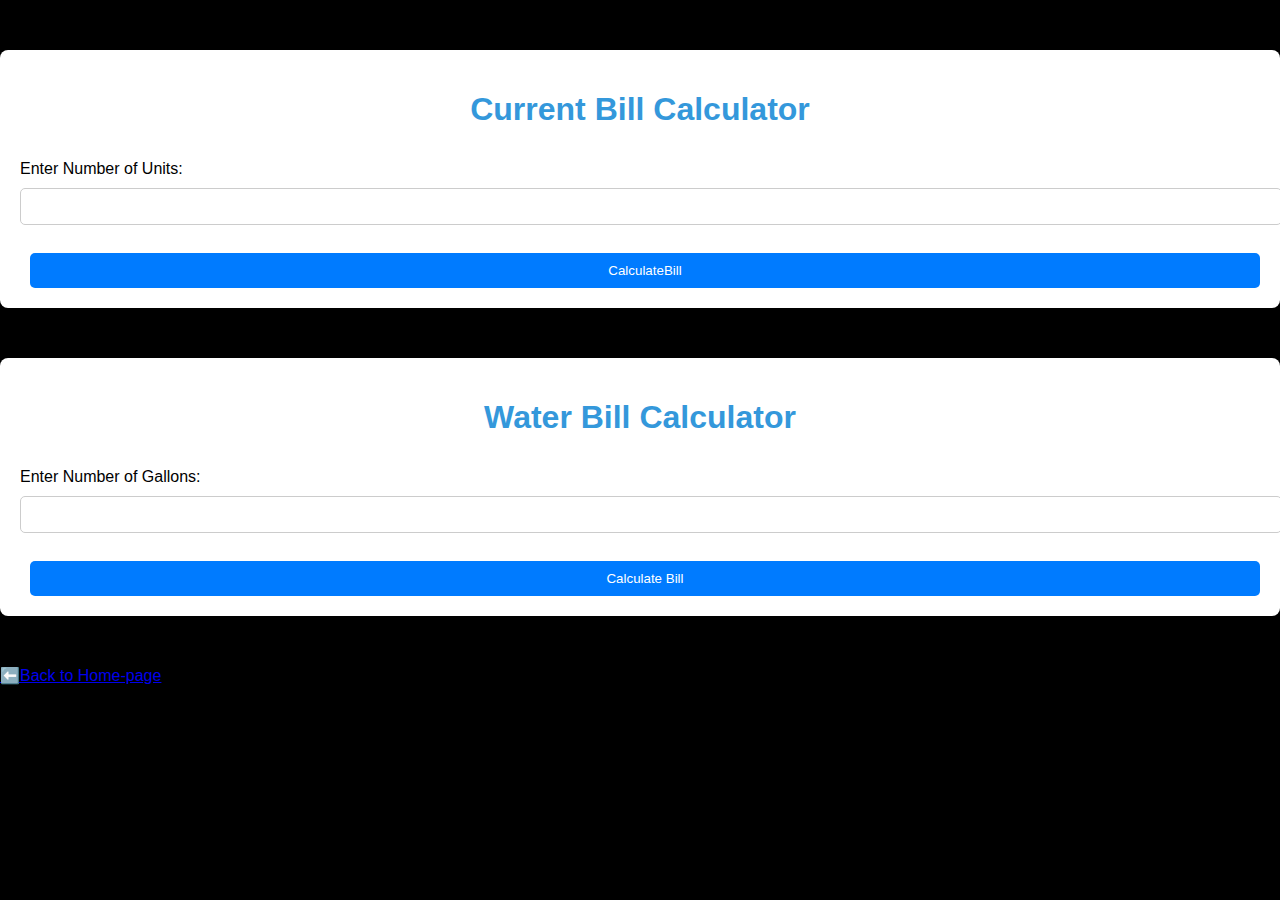
<file: calculator.html>
<!DOCTYPE html>
<html lang="en">
<head>
    <meta charset="UTF-8">
    <meta name="viewport" content="width=device-width, initial-scale=1.0">
    <title>Welcome</title>
    <link rel="stylesheet" href="styles.css">
</head>
<body>
    <div class="container">
        <h1>Current Bill Calculator</h1>
        <form id="converter-form">
            <label for="units">Enter Number of Units:</label>
            <input type="number" id="units" name="units" required><br>
            <button type="button" class="button" onclick="calculateCurrentBill()">CalculateBill</button>
        </form>
        <div id="result1" class="result1"></div>
    </div>

    <div class="container">
        <h1>Water Bill Calculator</h1>
        <form id="calculator-form">
            <label for="gallons">Enter Number of Gallons:</label>
            <input type="number" id="gallons" name="gallons" required><br>
            <button type="button" class="button" onclick="calculateWaterBill()">Calculate Bill</button>
        </form>
        <div id="result2" class="result2"></div>
    </div>
    <a href="index.html"> ⬅️Back to Home-page </a>

    <script src="script.js"></script>
</body>
</html>
</file>
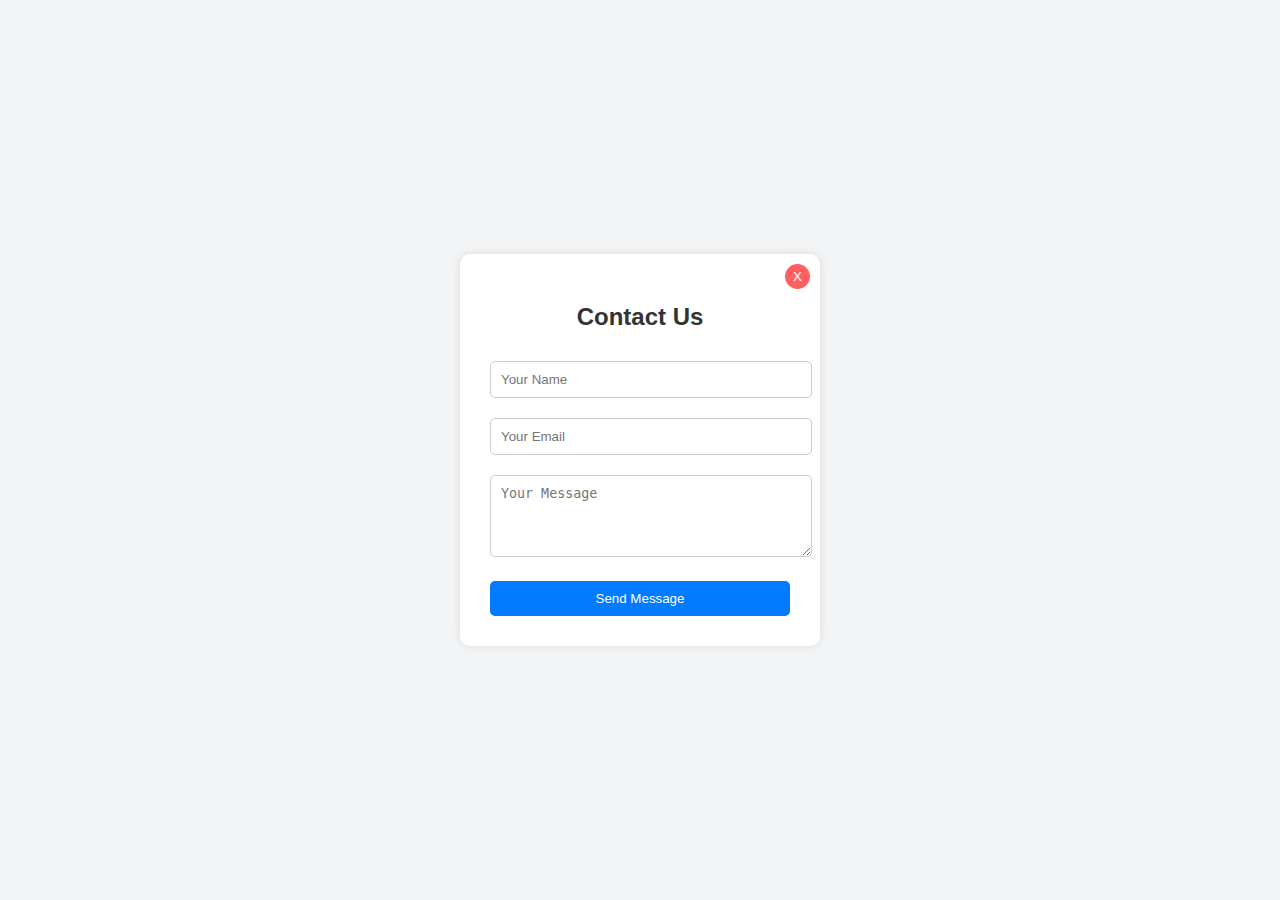
<file: contactUs.html>
<!DOCTYPE html>
<html lang="en">
<head>
    <meta charset="UTF-8">
    <meta name="viewport" content="width=device-width, initial-scale=1.0">
    <title>Contact Us</title>
    <style>
        body {
            display: flex;
            justify-content: center;
            align-items: center;
            height: 100vh;
            margin: 0;
            background: #f3f4f6;
            font-family: Arial, sans-serif;
        }
        .container {
            width: 300px;
            padding: 30px;
            background: white;
            box-shadow: 0 0 10px rgba(0, 0, 0, 0.1);
            border-radius: 10px;
            text-align: center;
            position: relative;
        }
        .close {
            position: absolute;
            top: 10px;
            right: 10px;
            background: #ff5f5f;
            border: none;
            color: white;
            border-radius: 50%;
            width: 25px;
            height: 25px;
            cursor: pointer;
        }
        h2 {
            margin-bottom: 20px;
            color: #333;
        }
        input[type="text"], input[type="email"], textarea {
            width: 100%;
            padding: 10px;
            margin: 10px 0;
            border: 1px solid #ccc;
            border-radius: 5px;
        }
        textarea {
            resize: vertical;
        }
        button[type="submit"] {
            width: 100%;
            padding: 10px;
            background: #007bff;
            border: none;
            color: white;
            border-radius: 5px;
            cursor: pointer;
            margin-top: 10px;
        }
        button[type="submit"]:hover {
            background: #0056b3;
        }
    </style>
</head>
<body>
    <div class="container">
        <button class="close" onclick="window.location.href='index.html'">X</button>
        <h2>Contact Us</h2>
        <form>
            <input type="text" placeholder="Your Name" required>
            <input type="email" placeholder="Your Email" required>
            <textarea placeholder="Your Message" rows="4" required></textarea>
            <button type="submit">Send Message</button>
        </form>
    </div>
</body>
</html>
</file>
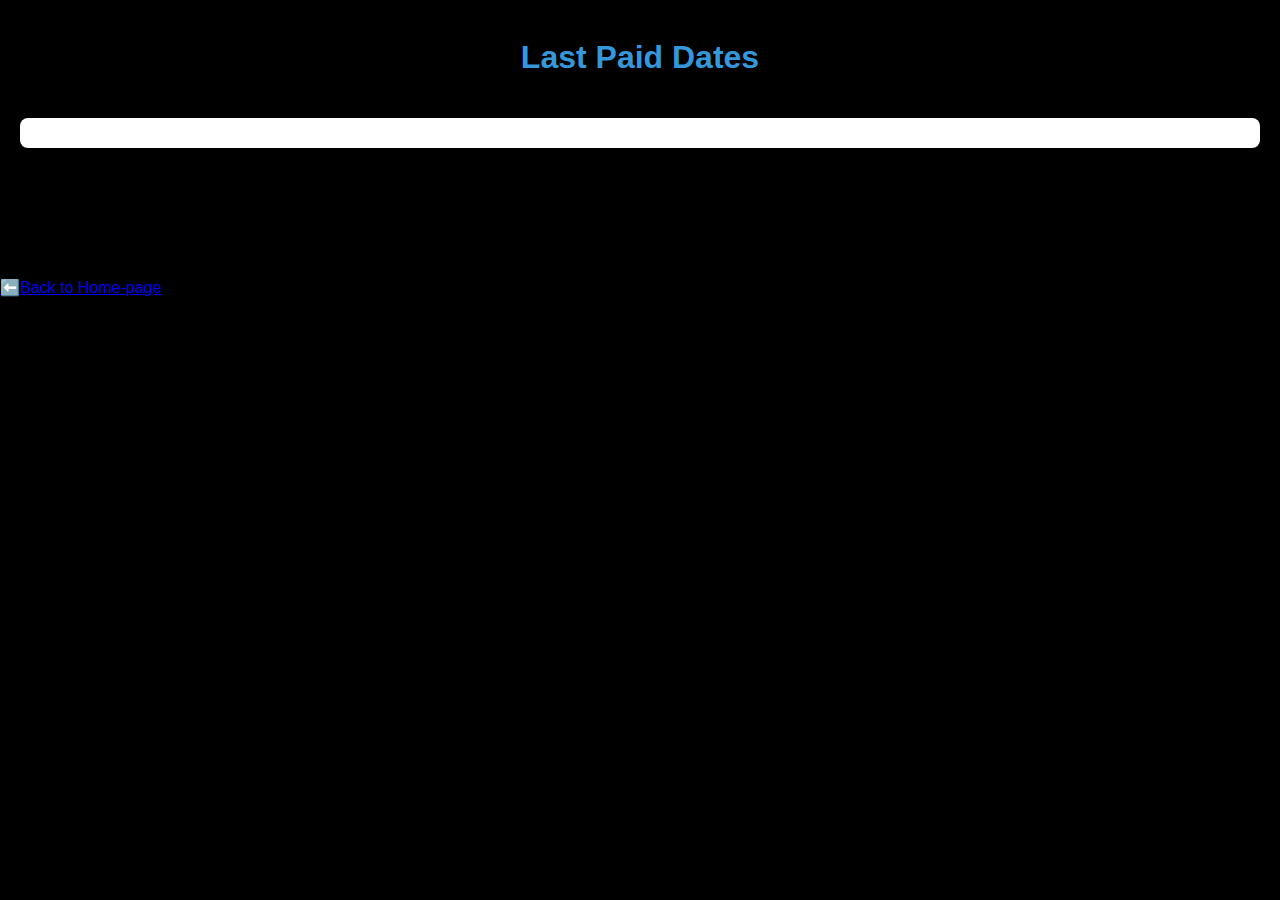
<file: lastPaidDates.html>
!DOCTYPE html>
<html lang="en">
<head>
    <meta charset="UTF-8">
    <meta name="viewport" content="width=device-width, initial-scale=1.0">
    <title>Last Paid Dates</title>
    <link rel="stylesheet" href="styles.css">
</head>
<body>
    <header>
        <h1>Last Paid Dates</h1>
    </header>

    <main>
        <section id="payment-section">
            <!-- Dynamic content will be inserted here -->
        </section>
    </main>

    <footer>
        <p>F<or assistance, please contact our support team at support@example.com or call (123) 456-7890.</p>
    </footer>
    <a href="index.html"> ⬅️Back to Home-page </a>
    <script src="script.js"></script>
</body>
</html>
</file>
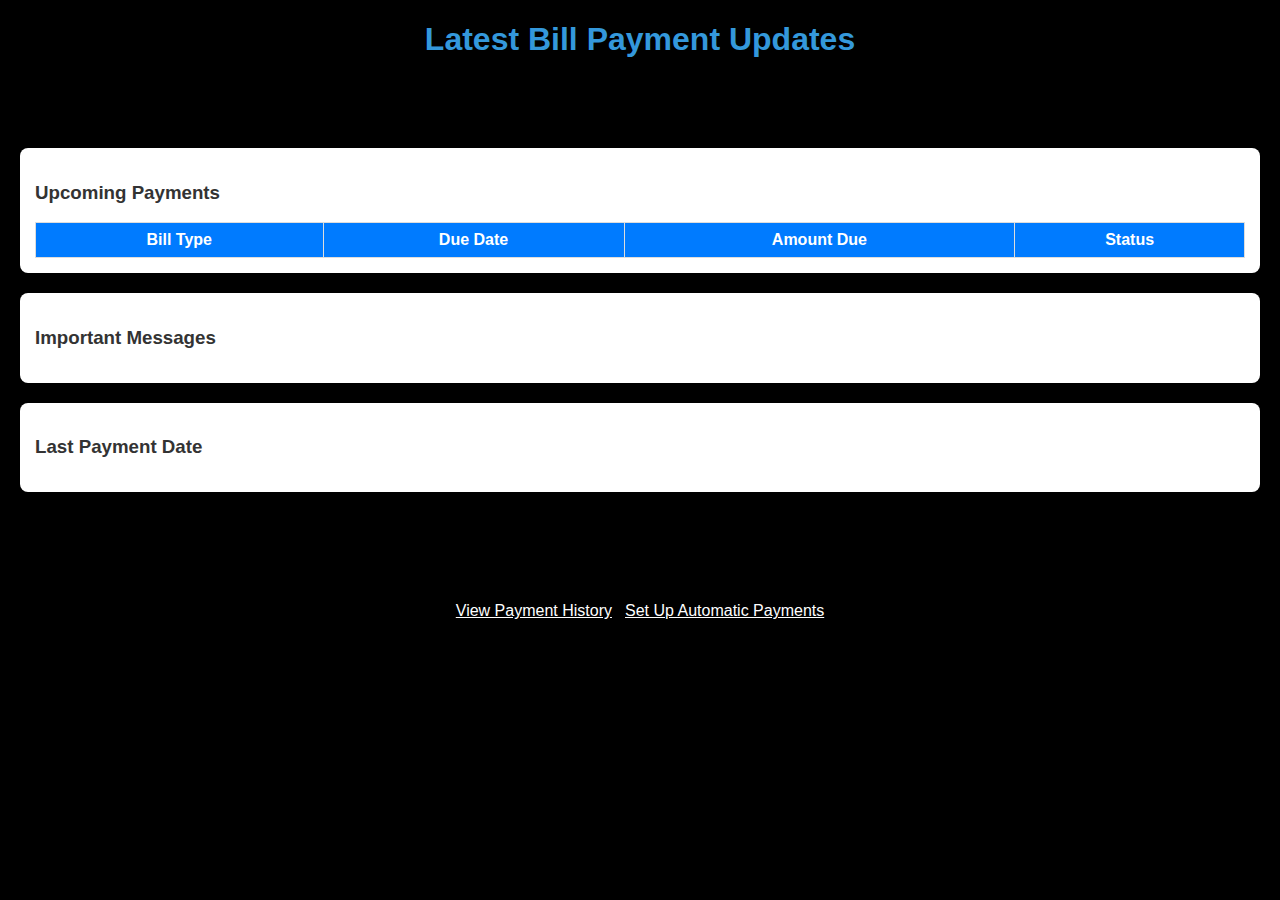
<file: Latest Updates.html>
<!DOCTYPE html>
<html lang="en">
<head>
    <meta charset="UTF-8">
    <meta name="viewport" content="width=device-width, initial-scale=1.0">
    <title>Latest Bill Payment Updates</title>
    <link rel="stylesheet" href="styles.css">
</head>
<body>
    <header>
        <h1>Latest Bill Payment Updates</h1>
        <h2>Stay informed about your upcoming payment dates!</h2>
        <div id="currentTime"></div> <!-- Current Time Display -->
    </header>

    <main>
        <section class="upcoming-payments">
            <h3>Upcoming Payments</h3>
            <table>
                <thead>
                    <tr>
                        <th>Bill Type</th>
                        <th>Due Date</th>
                        <th>Amount Due</th>
                        <th>Status</th>
                    </tr>
                </thead>
                <tbody id="payment-table-body">
                    <!-- Dynamic content will be inserted here -->
                </tbody>
            </table>
        </section>

        <section class="important-messages">
            <h3>Important Messages</h3>
            <ul id="message-list">
                <!-- Dynamic messages will be inserted here -->
            </ul>
        </section>

        <section class="last-payment-date">
            <h3>Last Payment Date</h3>
            <div class="last-payment" id="last-payment-date">
                <!-- Last payment date will be inserted here -->
            </div>
        </section>

    </main>

    <footer>
        <p>For assistance, please contact our support team at support@example.com or call (123) 456-7890.</p>
        <p><a href="#">View Payment History</a> | <a href="#">Set Up Automatic Payments</a></p>
    </footer>

    <script src="script.js"></script>

</body>
</html>
</file>
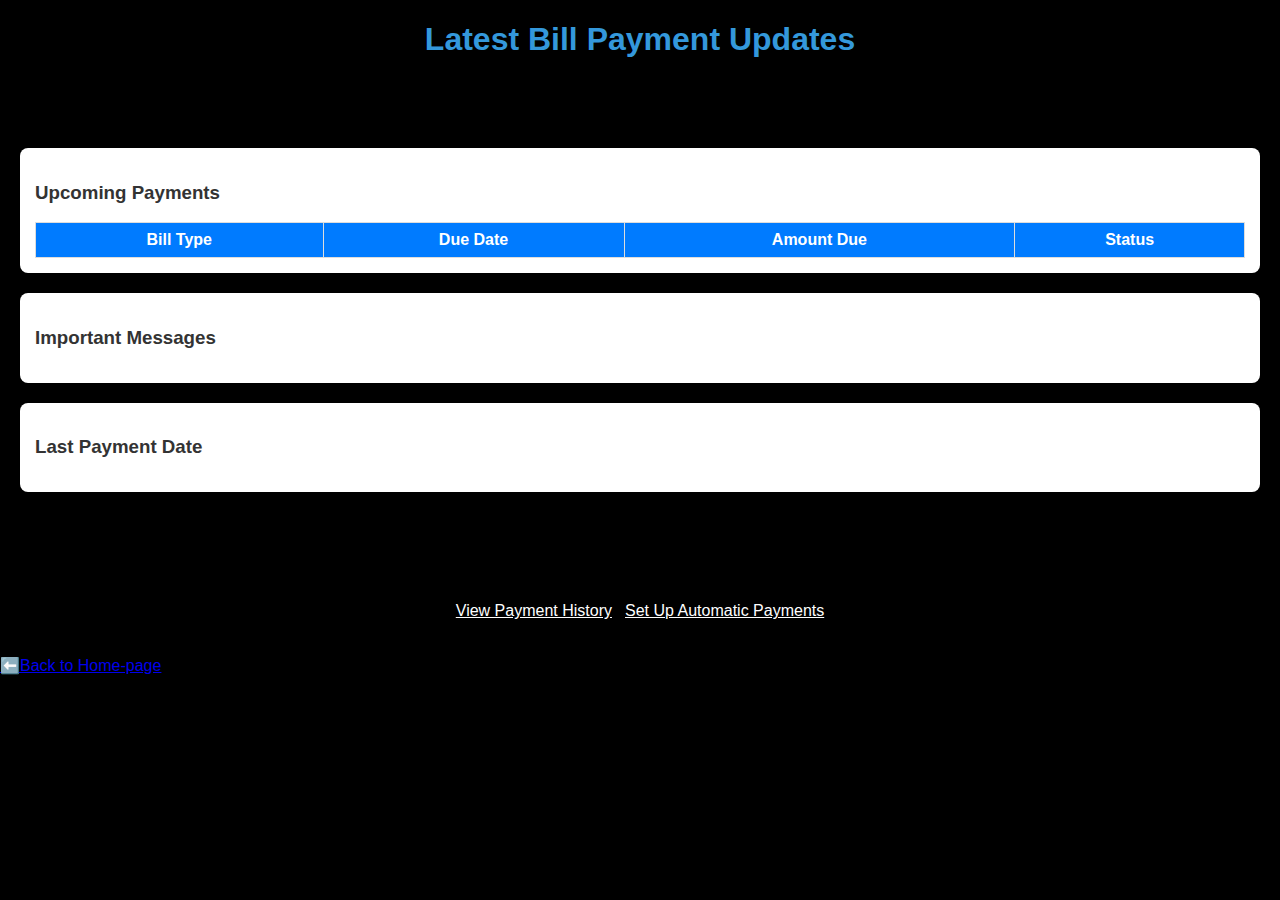
<file: LatestUpdates.html>
<!DOCTYPE html>
<html lang="en">
<head>
    <meta charset="UTF-8">
    <meta name="viewport" content="width=device-width, initial-scale=1.0">
    <title>Latest Bill Payment Updates</title>
    <link rel="stylesheet" href="styles.css">
</head>
<body>
    <header>
        <h1>Latest Bill Payment Updates</h1>
        <h2>Stay informed about your upcoming payment dates!</h2>
        <div id="currentTime"></div> <!-- Current Time Display -->
    </header>

    <main>
        <section class="upcoming-payments">
            <h3>Upcoming Payments</h3>
            <table>
                <thead>
                    <tr>
                        <th>Bill Type</th>
                        <th>Due Date</th>
                        <th>Amount Due</th>
                        <th>Status</th>
                    </tr>
                </thead>
                <tbody id="payment-table-body">
                    <!-- Dynamic content will be inserted here -->
                </tbody>
            </table>
        </section>

        <section class="important-messages">
            <h3>Important Messages</h3>
            <ul id="message-list">
                <!-- Dynamic messages will be inserted here -->
            </ul>
        </section>

        <section class="last-payment-date">
            <h3>Last Payment Date</h3>
            <div class="last-payment" id="last-payment-date">
                <!-- Last payment date will be inserted here -->
            </div>
        </section>

    </main>

    <footer>
        <p>For assistance, please contact our support team at support@example.com or call (123) 456-7890.</p>
        <p><a href="lastPaidDates.html">View Payment History</a> | <a href="#">Set Up Automatic Payments</a></p>
    </footer>
    <a href="index.html"> ⬅️Back to Home-page </a>


    <script src="script.js"></script>

</body>
</html>
</file>
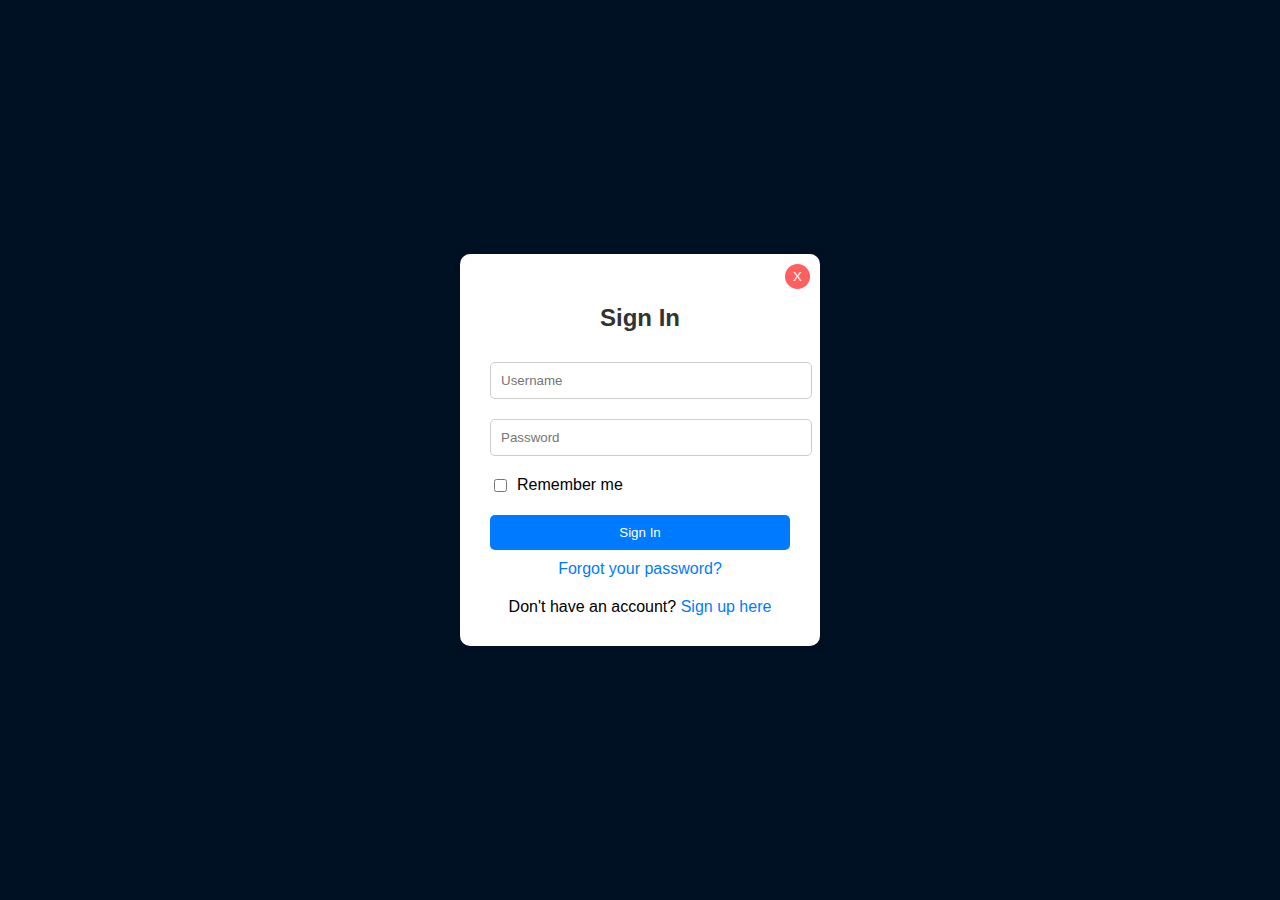
<file: payment.html>
<!DOCTYPE html>
<html lang="en">
<head>
    <meta charset="UTF-8">
    <meta name="viewport" content="width=device-width, initial-scale=1.0">
    <title>Bill Payment</title>
    <style>
        body {
            font-family: Arial, sans-serif;
            background-color: #f3f4f6;
            display: flex;
            justify-content: center;
            align-items: center;
            height: 100vh;
            margin: 0;
        }
        .container {
            width: 400px;
            background: white;
            padding: 30px;
            box-shadow: 0 0 10px rgba(0, 0, 0, 0.1);
            border-radius: 10px;
            text-align: center;
        }
        h1 {
            margin-bottom: 20px;
        }
        .bill-item {
            display: flex;
            justify-content: space-between;
            margin-bottom: 10px;
        }
        .total {
            margin-top: 20px;
            font-size: 18px;
            font-weight: bold;
        }
        .payment-methods {
            margin-top: 20px;
        }
        .payment-methods label {
            margin-right: 10px;
        }
        .payment-details {
            margin-top: 20px;
        }
        .payment-details input {
            width: calc(100% - 20px);
            padding: 10px;
            margin: 5px 0;
            border: 1px solid #ccc;
            border-radius: 5px;
        }
        button {
            margin-top: 20px;
            padding: 10px;
            width: 100%;
            background: #007bff;
            border: none;
            color: white;
            border-radius: 5px;
            cursor: pointer;
        }
        button:hover {
            background: #0056b3;
        }
    </style>
</head>
<body>
    <div class="container">
        <h1>Bill Payment</h1>
        <div id="bill-list"></div>
        <div class="total" id="total-amount"></div>
        
        <div class="payment-methods">
            <h2>Select Payment Method</h2>
            <label><input type="radio" name="payment-method" value="netbanking" onclick="showPaymentDetails()"> Net Banking</label>
            <label><input type="radio" name="payment-method" value="upi" onclick="showPaymentDetails()"> UPI</label>
            <label><input type="radio" name="payment-method" value="debitcredit" onclick="showPaymentDetails()"> Debit/Credit Card</label>
            <label><input type="radio" name="payment-method" value="wallet" onclick="showPaymentDetails()"> Wallet</label>
        </div>

        <div class="payment-details" id="payment-details"></div>

        <button onclick="submitPayment()">Pay Now</button>
    </div>

    <script>
        document.addEventListener('DOMContentLoaded', (event) => {
            const isAuthenticated = localStorage.getItem('authenticated');
            if (!isAuthenticated) {
                window.location.href = 'signin.html';
            }
            
            const bills = JSON.parse(localStorage.getItem('bills')) || [];
            const billList = document.getElementById('bill-list');
            let totalAmount = 0;

            bills.forEach(bill => {
                const [billName, billAmount] = bill.split('|');
                totalAmount += Number(billAmount);
                const billItem = document.createElement('div');
                billItem.className = 'bill-item';
                billItem.innerHTML = `<span>${billName}</span><span>₹${billAmount}</span>`;
                billList.appendChild(billItem);
            });

            document.getElementById('total-amount').innerText = `Total: ₹${totalAmount}`;
        });

        function showPaymentDetails() {
            const paymentMethod = document.querySelector('input[name="payment-method"]:checked').value;
            const paymentDetails = document.getElementById('payment-details');

            if (paymentMethod === 'upi') {
                paymentDetails.innerHTML = `
                    <input type="text" placeholder="Enter UPI ID" required>
                `;
            } else if (paymentMethod === 'netbanking') {
                paymentDetails.innerHTML = `
                    <select required>
                        <option value="">Select Bank</option>
                        <option value="sbi">State Bank of India</option>
                        <option value="hdfc">HDFC Bank</option>
                        <option value="icici">ICICI Bank</option>
                        <!-- Add more banks as needed -->
                    </select>
                `;
            } else if (paymentMethod === 'debitcredit') {
                paymentDetails.innerHTML = `
                    <input type="text" placeholder="Card Number" required>
                    <input type="text" placeholder="Name on Card" required>
                    <input type="text" placeholder="Expiry Date (MM/YY)" required>
                    <input type="text" placeholder="CVV" required>
                `;
            } else if (paymentMethod === 'wallet') {
                paymentDetails.innerHTML = `
                    <input type="text" placeholder="Wallet ID" required>
                `;
            } else {
                paymentDetails.innerHTML = '';
            }
        }

        function submitPayment() {
            const selectedMethod = document.querySelector('input[name="payment-method"]:checked');
            if (selectedMethod) {
                alert(`Payment via ${selectedMethod.value} has been submitted.`);
                // Here you can add your payment processing logic
            } else {
                alert('Please select a payment method.');
            }
        }
    </script>
</body>
</html>
</file>
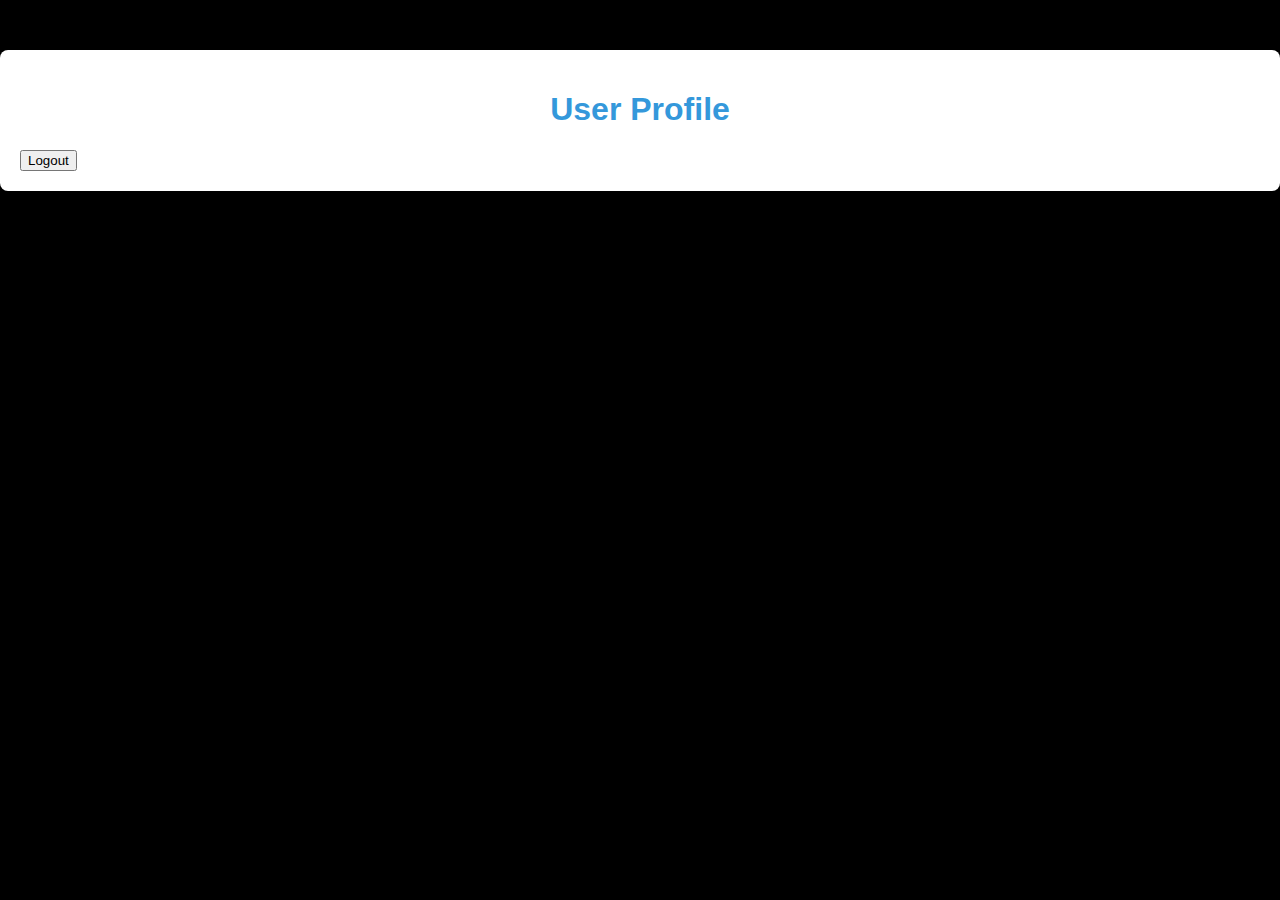
<file: profile.html>
<!DOCTYPE html>
<html lang="en">
<head>
    <meta charset="UTF-8">
    <meta name="viewport" content="width=device-width, initial-scale=1.0">
    <title>Profile - GeoSpatial Web Solutions</title>
    <link rel="stylesheet" href="styles.css">
</head>
<body>
<div class="container">
    <h1>User Profile</h1>
    <div id="user-profile"></div> <!-- User profile details will be displayed here -->
    <button onclick="logout()">Logout</button> <!-- Logout button -->
</div>

<script src='script.js'></script> <!-- Include the JS file -->
</body>
</html>
</file>
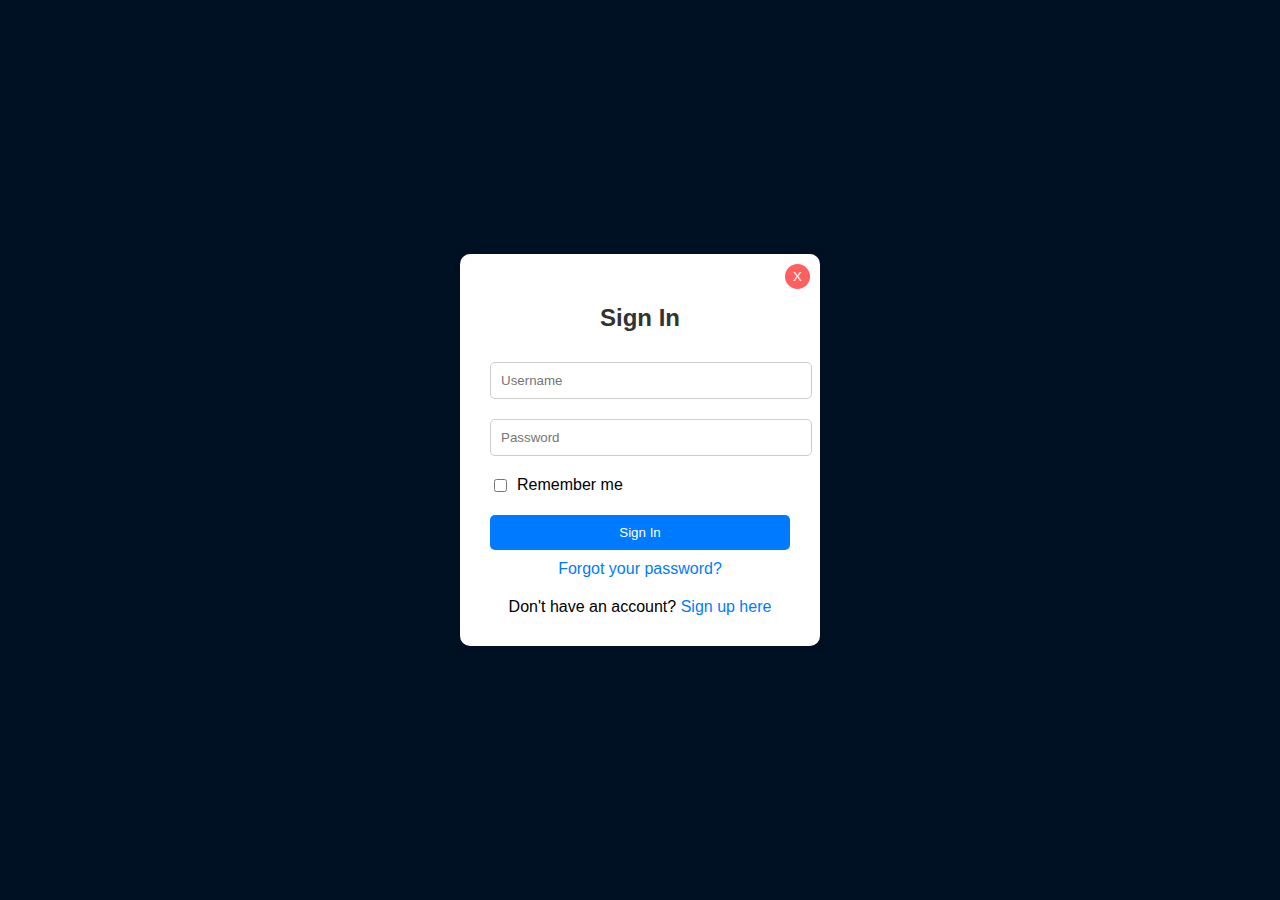
<file: signin.html>
<!DOCTYPE html>
<html lang="en">
<head>
    <meta charset="UTF-8">
    <meta name="viewport" content="width=device-width, initial-scale=1.0">
    <title>Sign In</title>
    <style>
        body {
            display: flex;
            justify-content: center;
            align-items: center;
            height: 100vh;
            margin: 0;
            background: #011124;
            font-family: Arial, sans-serif;
        }
        .container {
            width: 300px;
            padding: 30px;
            background: white;
            box-shadow: 0 0 10px rgba(0, 0, 0, 0.1);
            border-radius: 10px;
            text-align: center;
            position: relative;
        }
        .close {
            position: absolute;
            top: 10px;
            right: 10px;
            background: #ff5f5f;
            border: none;
            color: white;
            border-radius: 50%;
            width: 25px;
            height: 25px;
            cursor: pointer;
        }
        h2 {
            margin-bottom: 20px;
            color: #333;
        }
        input[type="text"], input[type="email"], input[type="password"] {
            width: 100%;
            padding: 10px;
            margin: 10px 0;
            border: 1px solid #ccc;
            border-radius: 5px;
        }
        button[type="submit"] {
            width: 100%;
            padding: 10px;
            background: #007bff;
            border: none;
            color: white;
            border-radius: 5px;
            cursor: pointer;
            margin-top: 10px;
        }
        button[type="submit"]:hover {
            background: #0056b3;
        }
        .signup-link {
            margin-top: 20px;
        }
        .signup-link a {
            color: #007bff;
            text-decoration: none;
        }
        .remember-me {
            display: flex;
            align-items: center;
            margin: 10px 0;
        }
        .remember-me input {
            margin-right: 10px;
        }
        .forgot-password {
            color: #007bff;
            text-decoration: none;
            display: block;
            margin-top: 10px;
        }
        .forgot-password:hover {
            text-decoration: underline;
        }
        .modal {
            display: none;
            position: fixed;
            z-index: 1;
            left: 0;
            top: 0;
            width: 100%;
            height: 100%;
            overflow: auto;
            background-color: rgba(0, 0, 0, 0.4);
            justify-content: center;
            align-items: center;
        }
        .modal-content {
            background: white;
            padding: 20px;
            border-radius: 10px;
            box-shadow: 0 0 10px rgba(0, 0, 0, 0.1);
            text-align: center;
            position: relative;
        }
        .close-button {
            position: absolute;
            top: 10px;
            right: 10px;
            background: #ff5f5f;
            border: none;
            color: white;
            border-radius: 50%;
            width: 25px;
            height: 25px;
            cursor: pointer;
        }
        .flash-message {
            display: none;
            padding: 10px;
            background: #28a745;
            color: white;
            border-radius: 5px;
            position: fixed;
            top: 10px;
            left: 50%;
            transform: translateX(-50%);
        }
    </style>
</head>
<body>
    <div class="flash-message" id="flash-message">Password regenerated successfully</div>
    <div class="container">
        <button class="close" onclick="window.location.href='index.html'">X</button>
        <h2>Sign In</h2>
        <form>
            <input type="text" placeholder="Username" required>
            <input type="password" placeholder="Password" required>
            <div class="remember-me">
                <input type="checkbox" id="remember-me">
                <label for="remember-me">Remember me</label>
            </div>
            <button type="submit">Sign In</button>
            <a href="#" class="forgot-password" id="forgot-password">Forgot your password?</a>
        </form>
        <div class="signup-link">
            Don't have an account? <a href="signup.html">Sign up here</a>
        </div>
    </div>

    <!-- Password Recovery Modal -->
    <div class="modal" id="password-modal">
        <div class="modal-content">
            <button class="close-button" id="close-modal">&times;</button>
            <h2>Reset Password</h2>
            <form id="reset-form">
                <input type="email/text" placeholder="Enter your email or username" required>
                <input type="password" placeholder="New password" required>
                <input type="password" placeholder="Confirm new password" required>
                <button type="submit">Submit</button>
            </form>
        </div>
    </div>

    <script>
        document.getElementById('forgot-password').addEventListener('click', function(event) {
            event.preventDefault();
            document.getElementById('password-modal').style.display = 'flex';
        });

        document.getElementById('close-modal').addEventListener('click', function() {
            window.location.href = 'index.html';
        });

        window.onclick = function(event) {
            if (event.target == document.getElementById('password-modal')) {
                document.getElementById('password-modal').style.display = 'none';
            }
        }

        document.getElementById('reset-form').addEventListener('submit', function(event) {
            event.preventDefault();
            document.getElementById('flash-message').style.display = 'block';
            setTimeout(() => {
                document.getElementById('flash-message').style.display = 'none';
                document.getElementById('password-modal').style.display = 'none';
            }, 3000);
        });
    </script>
</body>
</html>
</file>
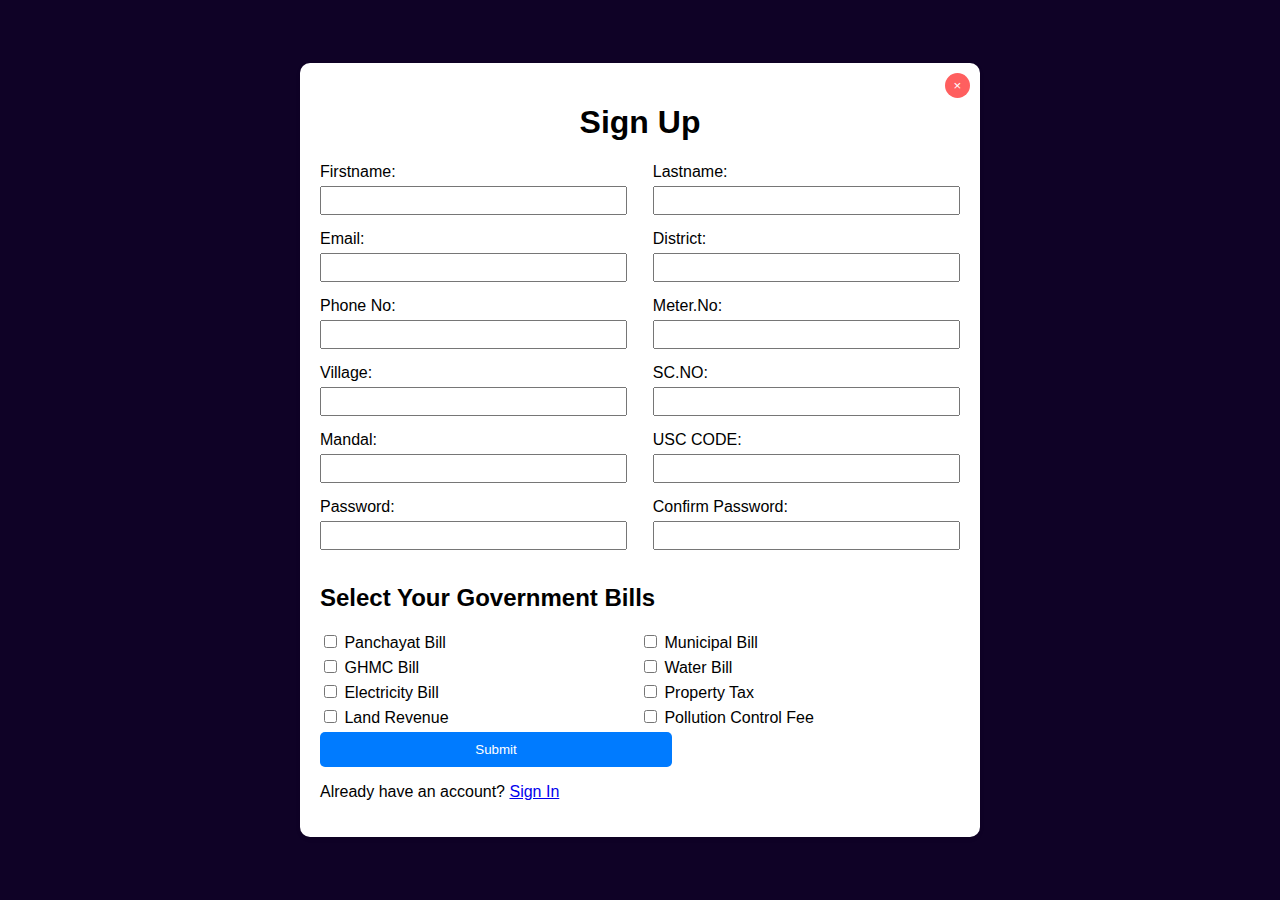
<file: signup.html>
<!DOCTYPE html>
<html lang="en">
<head>
    <meta charset="UTF-8">
    <meta name="viewport" content="width=device-width, initial-scale=1.0">
    <title>Sign Up</title>
    <style>
        body {
            font-family: Arial, sans-serif;
            background-color: #0f0226;
            display: flex;
            justify-content: center;
            align-items: center;
            height: 100vh;
            margin: 0;
        }
        .scontainer {
            position: relative;
            background-color: #fff;
            padding: 20px;
            border-radius: 10px;
            box-shadow: 0 2px 4px rgba(0, 0, 0, 0.1);
            width: 50%;
        }
        .close-btn {
            position: absolute;
            top: 10px;
            right: 10px;
            background: #ff5f5f;
            border: none;
            color: white;
            border-radius: 50%;
            width: 25px;
            height: 25px;
            cursor: pointer;
        }
        .form-row {
            display: flex;
            justify-content: space-between;
        }
        .form-column {
            width: 48%;
        }
        .form-group {
            margin-bottom: 15px;
        }
        .form-group label {
            display: block;
            margin-bottom: 5px;
        }
        .form-group input {
            width: 100%;
            padding: 5px;
            box-sizing: border-box;
        }
        .submit-btn {
            display: block;
            width: 55%;

            background-color: #007BFF;
            color: #fff;
            border: none;
            padding: 10px;
            border-radius: 5px;
            cursor: pointer;
        }
        .submit-btn:hover {
            background-color: #0056b3;
        }
        .checkbox-group {
            display: flex;
            flex-wrap: wrap;
        }
        .checkbox-group label {
            width: 50%;
            margin-bottom: 5px;
        }
        .full-width {
            width: 100%;
        }
    </style>
</head>
<body>
    <div class="scontainer">
        <button class="close-btn" onclick="window.location.href='index.html'">&times;</button>
        <h1 style="text-align: center;">Sign Up</h1>
        <form>
            <div class="form-row">
                <!-- First Column -->
                <div class="form-column">
                    <div class="form-group">
                        <label for="Username">Firstname:</label>
                        <input type="Firstname" id="Firstname" name="Firstname" required>
                    </div>
                    <div class="form-group">
                        <label for="email">Email:</label>
                        <input type="email" id="email" name="email" required>
                    </div>
                    <div class="form-group">
                        <label for="Phone">Phone No:</label>
                        <input type="text" id="Phone" name="Phone" required>
                    </div>
                    <div class="form-group">
                        <label for="Village">Village:</label>
                        <input type="text" id="Village" name="Village" required>
                    </div>
                    <div class="form-group">
                        <label for="mandal">Mandal:</label>
                        <input type="text" id="mandal" name="mandal" required>
                    </div>
                    <!-- Password Fields -->
                    <div class='form-group full-width'>
                        <label for='password'>Password:</label>
                        <input type='password' id='password' name='password' required />
                    </div>
                </div>
                <!-- Second Column -->
                <div class="form-column">
                    <div class="form-group">
                        <label for="Username">Lastname:</label>
                        <input type="Firstname" id="Firstname" name="Firstname" required>
                    </div>
                    <div class="form-group">
                        <label for="District">District:</label>
                        <input type="text" id="District" name="District" required>
                    </div>
                    <div class="form-group">
                        <label for="MTR.NO">Meter.No:</label>
                        <input type="text" id="MTR.NO" name="MTR.NO" required>
                    </div>
                    <div class="form-group">
                        <label for="SC.NO">SC.NO:</label>
                        <input type="text" id="SC.NO" name="SC.NO" required>
                    </div>
                    <div class="form-group">
                        <label for="USC">USC CODE:</label>
                        <input type="text" id="USC" name="USC" required>
                    </div>
                    <!-- Confirm Password Field -->
                    <div class='form-group full-width'>
                        <label for='confirm-password'>Confirm Password:</label>
                        <input type='password' id='confirm-password' name='confirm-password' required /><br />
                    </div>
                </div>
            </div>
            <!-- Government Bills Section -->
            <h2>Select Your Government Bills</h2>
            <div class="checkbox-group">
                <label><input type="checkbox" name="bills" value="panchayat"> Panchayat Bill</label>
                <label><input type="checkbox" name="bills" value="municipal"> Municipal Bill</label>
                <label><input type="checkbox" name="bills" value="ghmc"> GHMC Bill</label>
                <label><input type="checkbox" name="bills" value="water"> Water Bill</label>
                <label><input type="checkbox" name="bills" value="electricity"> Electricity Bill</label>
                <label><input type="checkbox" name="bills" value="property_tax"> Property Tax</label>
                <label><input type="checkbox" name="bills" value="land_revenue"> Land Revenue</label>
                <label><input type="checkbox" name="bills" value="pollution_fee"> Pollution Control Fee</label>
            </div>
            <!-- Submit Button -->
            <button type='submit' class='submit-btn'>Submit</button>
        </form>
        <!-- Sign In Link -->
        <p>Already have an account? <a href="signin.html">Sign In</a></p>
    </div>
</body>
</html>
</file>
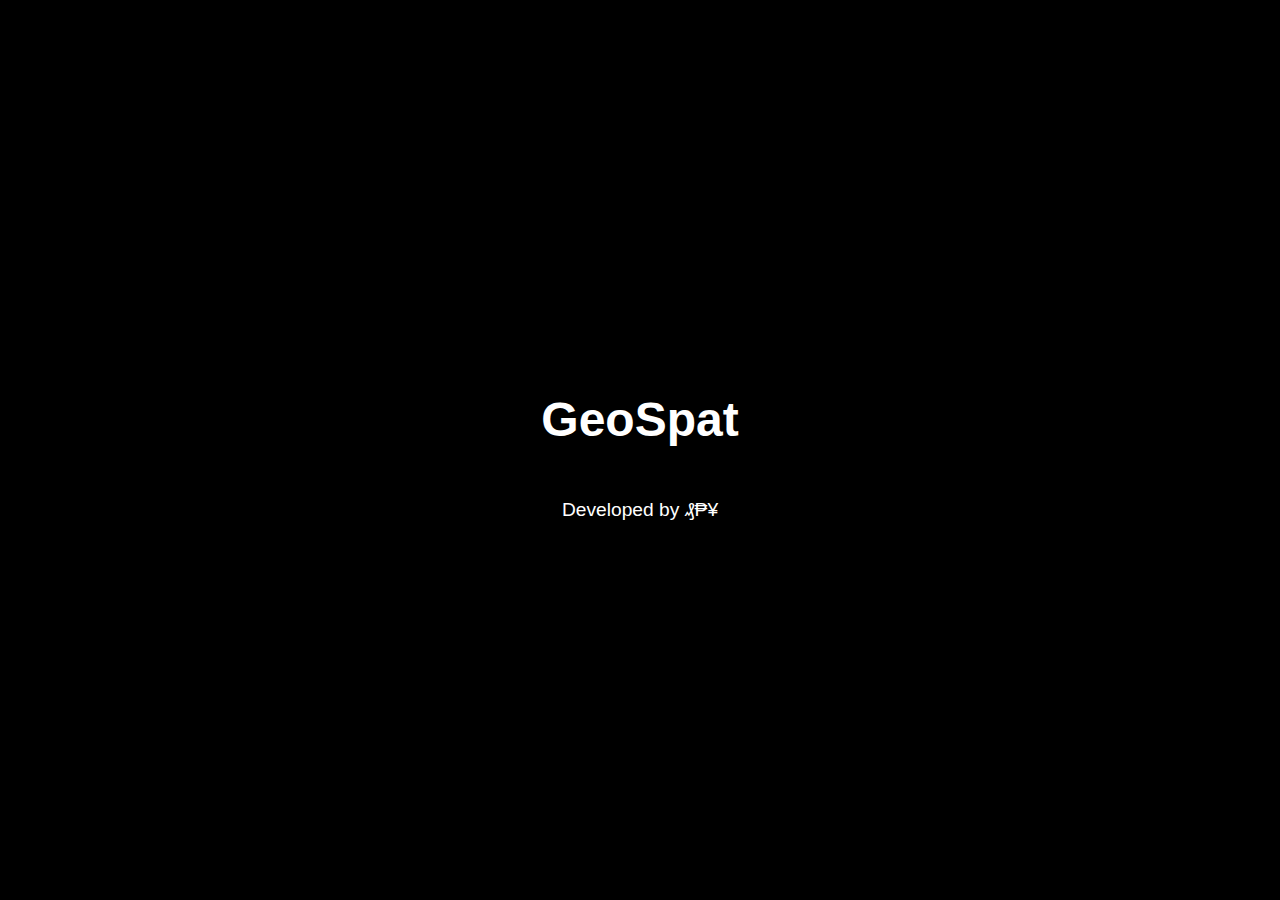
<file: Welcome.html>
<!DOCTYPE html>
<html lang="en">
<head>
    <meta charset="UTF-8">
    <meta name="viewport" content="width=device-width, initial-scale=1.0">
    <title>Welcome - GeoSpatial Web Solutions</title>
    <link rel="stylesheet" href="styles.css">
</head>
<body>
    <div class="welcome-container">
        <h1 id="title"></h1>
        <p class="suffix">Developed by ₰₱¥</p>
    </div>
    <script src="script.js"></script> <!-- Include the JS file -->
</body>
</html>
</file>
<file: styles.css>
body {
  font-family: Arial, sans-serif;
  background-color: black; /* Background color for the entire page */
  margin: 0;
  padding: 0;
}

.welcome-container {
  background-color: black; /* Background for welcome container */
  color: white; /* Text color */
  display: flex;
  flex-direction: column;
  justify-content: center;
  align-items: center;
  height: 100vh; /* Full viewport height */
}

#title {
  font-size: 3em; /* Title font size */
  color: white; /* Title color */
}

.suffix {
  font-size: 1.2em; /* Suffix text size */
}

#home-page {
  padding: 20px; /* Padding for home page */
}

.flex-container {
  display: flex;
  justify-content: space-between; /* Space between items */
  align-items: center; /* Center items vertically */
}

.top-bar {
  padding: 10px; /* Padding for top bar */
  background-color: #2c3e50; /* Dark background color */
  background: linear-gradient(to right, #e2e2e2, #020256);
  color: white; /* Text color in top bar */
}

.notification {
  margin-left: auto; /* Pushes the notification icon to the left */
  position: relative; /* For positioning badge */
}

.notification img {
  background-color: #3588db;
  width: 30px; 
  height: 30px; 
}

.badge {
  position: absolute;
  top: -5px; /* Adjust position of badge */
  right: -10px; /* Adjust position of badge */
  background-color: red; /* Badge background color */
  color: white; /* Badge text color */
  border-radius: 50%; /* Circular badge */
  padding: 2px 5px; /* Padding for badge */
  font-size: 12px; /* Font size for badge */
}

.auth-buttons {
  display: flex;
  align-items: center; /* Center align buttons vertically */
}

.button {
  background-color: #3498db; /* Button color */
  color: white; /* White text */
  border: none; /* No border */
  padding: 10px 20px; /* Padding for buttons */
  cursor: pointer; /* Pointer cursor on hover */
  margin-left: 10px; /* Space between buttons */
  border-radius: 5px; /* Rounded corners for buttons */
}

.button:hover {
  background-color: #2980b9; /* Darker blue on hover */
}

.menu-button {
  background-color: #040839; /* Green for menu button */
  color: white;
  border-radius: 5px;
  padding: 10px 15px;
  cursor: pointer;
  margin-top: 20px; /* Space above menu button */
}

.menu-button:hover {
  background-color: #27ae60; /* Darker green on hover */
}

.side-menu {
  display: flex;
  flex-direction: row;
  gap: 10px; /* Space between side menu buttons */
  margin-top: 10px; /* Space below the flex container */
}

.container {
  margin: 50px auto;
  padding: 20px;
  background-color: white;
  border-radius: 8px;
  box-shadow: 0 2px 10px rgba(0, 0, 0, 0.1);
}
.scontainer {
  background-color: #fff;
  padding: 20px;
  border-radius: 10px;
  box-shadow: 0 2px 4px rgba(0, 0, 0, 0.1);
  width: 577px;
  justify-content: center;
  align-items: center;
}
.form-group {
  display: flex;
  justify-content: space-between;
  align-items: center;
  margin-bottom: 15px;
}
.form-group label {
  width: 40%;
}
.form-group input {
  width: 55%;
  padding: 5px;
}
.submit-btn {
  display: block;
  width: 100%;
  background-color: #007BFF;
  color: #fff;
  border: none;
  padding: 10px;
  border-radius: 5px;
  cursor: pointer;
}
.submit-btn:hover {
  background-color: #0056b3;
}
h1, h2 {
  text-align: center; /* Center align headings */
}

form {
  display: flex;
  flex-direction: column; /* Stack form elements vertically */
}

label {
  margin-bottom: 5px; /* Space below labels */
}

input[type="text"],
input[type="email"],
input[type="password"],
input[type="file"] {
  width: 100%; /* Full width inputs */
  padding: 10px; 
  margin-top: 5px; 
  border: 1px solid #ccc; 
  border-radius: 4px; 
}

.button {
  background-color: #007bff; /* Button color for forms and actions */
  color: white; 
  border-radius: 5px; 
  cursor: pointer; 
  margin-top: 10px; 
}

.button:hover {
  background-color: #0056b3; /* Darker blue on hover for form buttons */
}

.profile-picture {
  text-align: center; 
}

.profile-picture img {
  width: 100px; 
  height: 100px; 
  border-radius: 50%; 
  margin-bottom: 10px; 
}

.profile-details {
  margin-top: 20px; 
}

.checkbox-group {
  margin-top: 10px; 
}

.checkbox-group label {
  display: inline-block; 
  margin-right: 10px; 
}

body.light-mode {
  background-color: white;
  color: black;
}

body.dark-mode {
  background-color: black;
  color: white;
}

.right-buttons {
  display: flex;
  gap: 20px; /* Add space between buttons */
}
main {
  padding: 20px;
}

section {
  background-color: white;
  border-radius: 8px;
  box-shadow: 0 2px 5px rgba(0,0,0,0.1);
  margin-bottom: 20px;
  padding: 15px;
}

h3 {
  color: #333;
}

table {
  width: 100%;
  border-collapse: collapse;
}

table th, table td {
  border: 1px solid #ddd;
  padding: 8px;
}

table th {
  background-color: #007BFF;
  color: white;
}

ul {
  list-style-type: none;
  padding-left: 0;
}

.last-payment {
  font-weight: bold;
  font-size: larger;
}

footer {
  text-align: center;
  padding: 20px;
}

footer a {
  color: #fefefe;
}
section {
  background-color: white;
  border-radius: 8px;
  box-shadow: 0 2px 5px rgba(0,0,0,0.1);
  padding: 15px;
}
#currentDateTime {
  font-size: 24px;
  font-weight: bold;
}
.contact-container {
  background-color: white;
  color: #333;
  max-width: 600px;
  margin: 50px auto;
  padding: 20px;
  box-shadow: 0 0 10px rgba(0, 0, 0, 0.1);
}

h1 {
  text-align: center;
  color: #3498db;
}

label {
  display: block;
  margin-top: 10px;
}

input, textarea {
  width: 100%;
  padding: 10px;
  margin-top: 5px;
  border: 1px solid #ccc;
  border-radius: 5px;
}
#responseMessage {
  text-align: center;
  margin-top: 20px;
  color: green;
}
.footer {
  width: 100%;
  background: #333;
  color: white;
  text-align: center;
  padding: 10px 0;
  position: fixed;
  bottom: 0;
  left: 0;
  overflow: hidden;
}
.flash-news {
  display: inline-block;
  white-space: nowrap;
  animation: scroll 30s linear infinite;
}
@keyframes scroll {
  from {
      transform: translateX(100%);
  }
  to {
      transform: translateX(-100%);
  }
}
</file>
